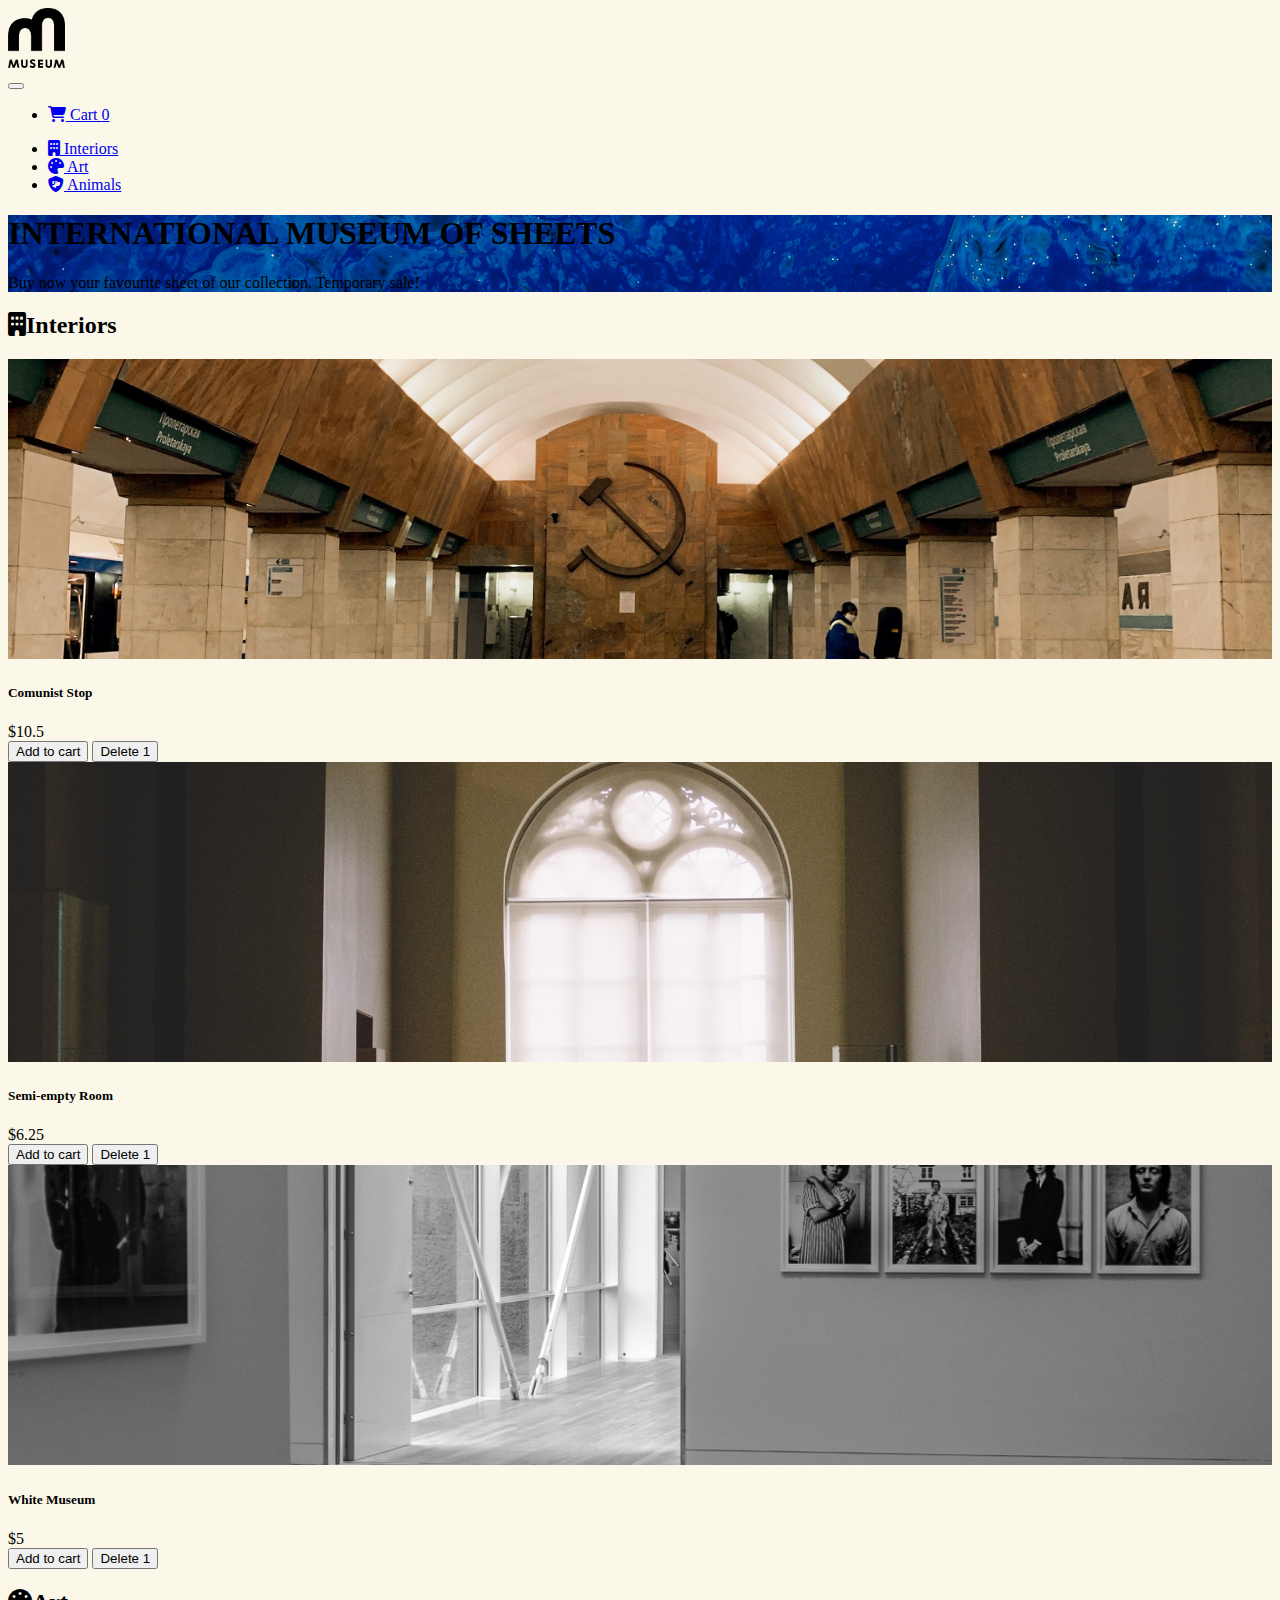
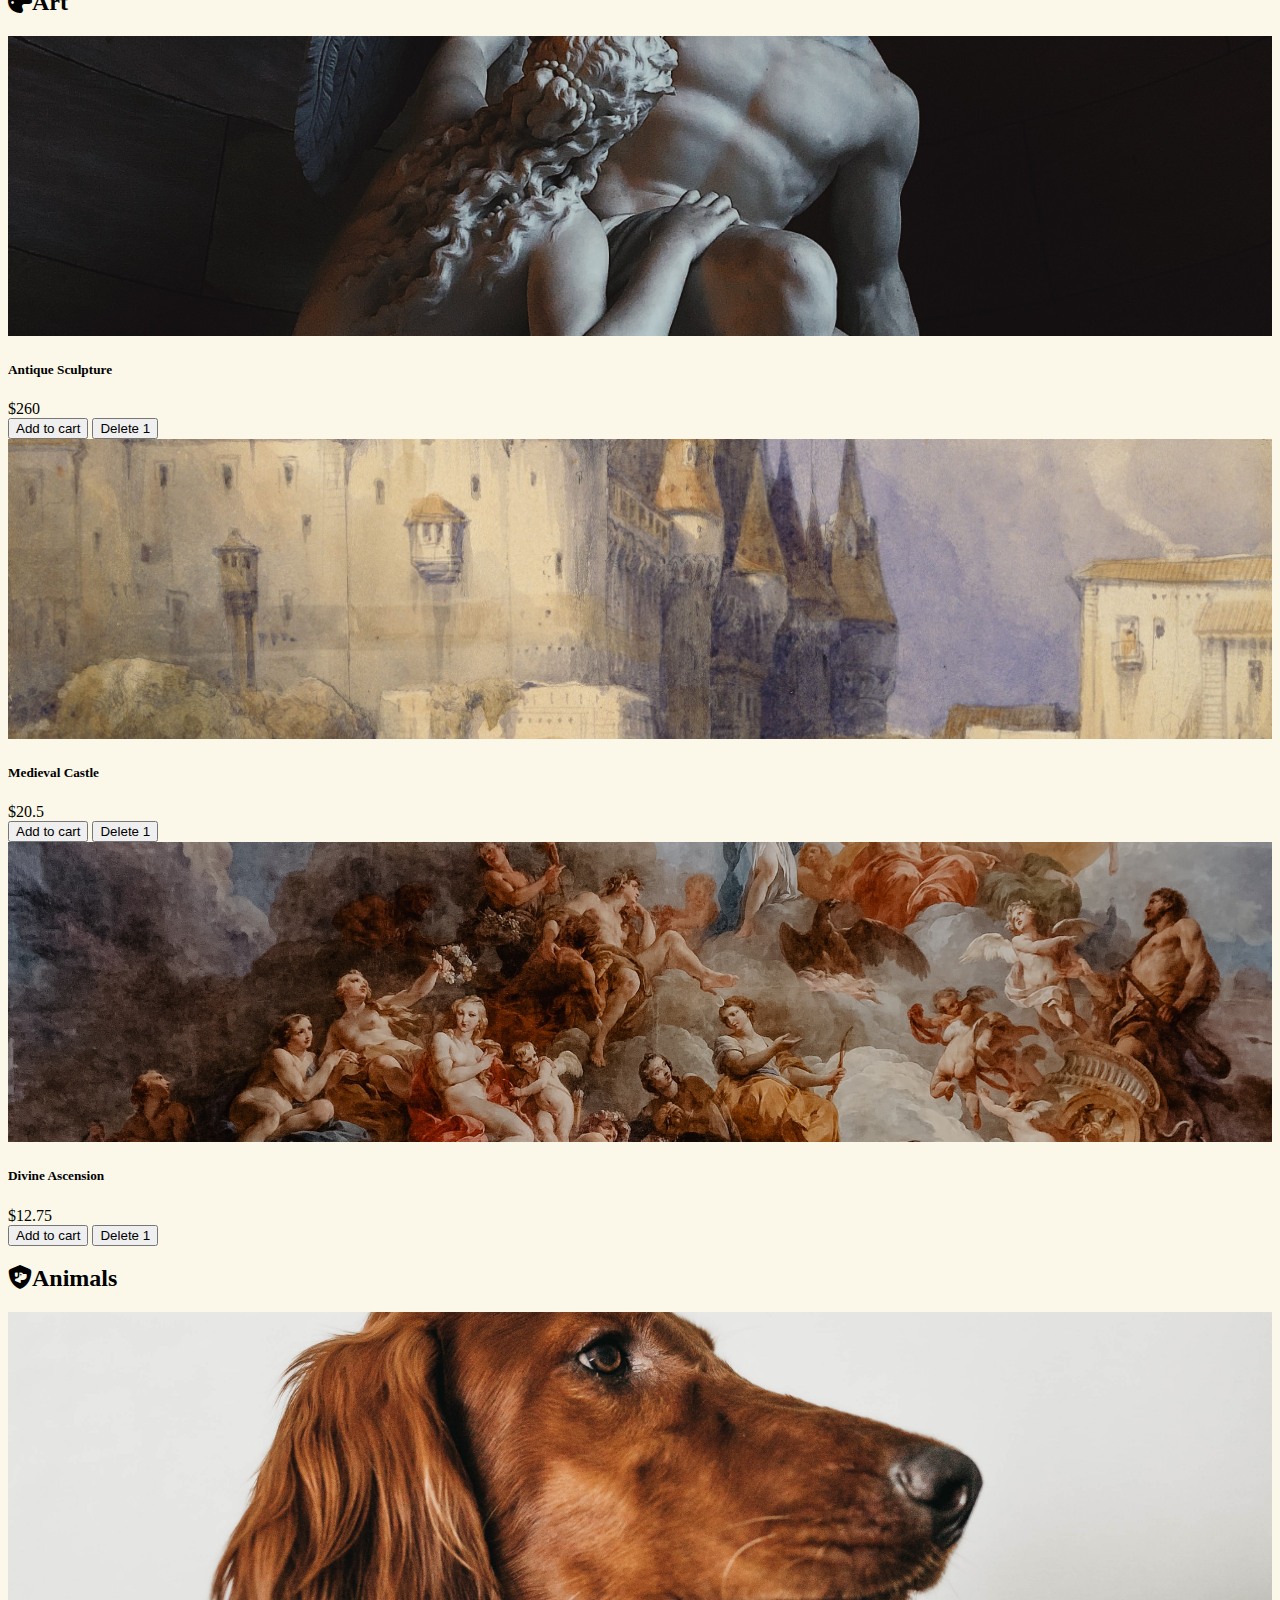
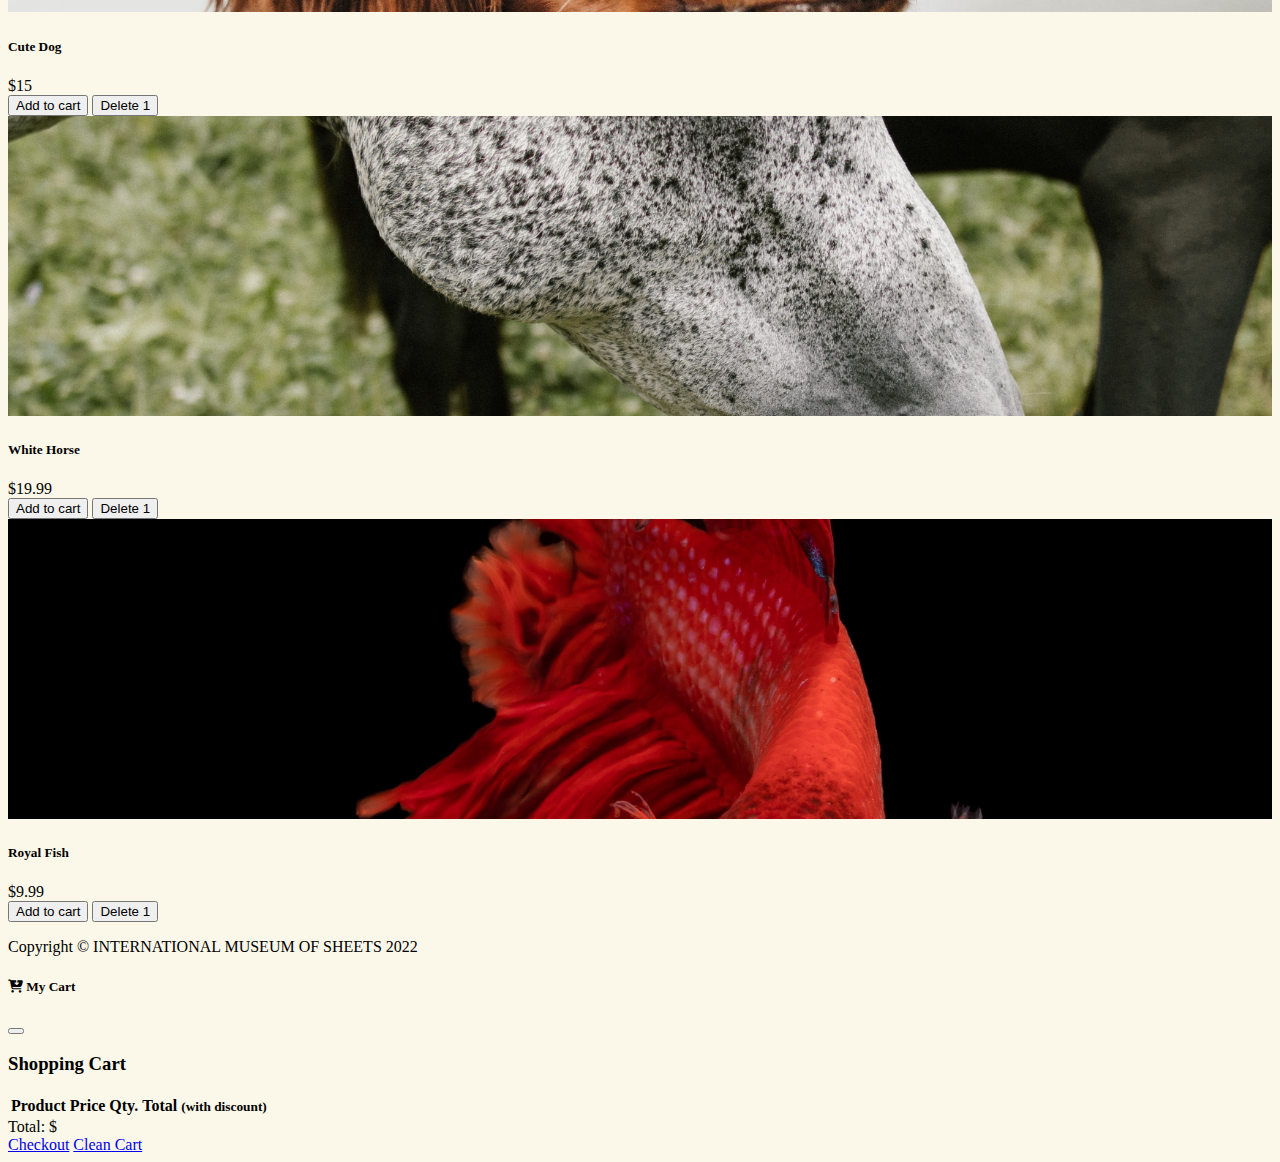
<file: index.html>
<!DOCTYPE html>
<html lang="en">
    <head>
        <meta charset="utf-8" />
        <meta name="viewport" content="width=device-width, initial-scale=1, shrink-to-fit=no" />
        <meta name="description" content="" />
        <meta name="author" content="" />
        <title>IMS</title>
        <!-- Favicon-->
        <link rel="icon" type="image/x-icon" href="images/favicon.ico" />
		<link href="https://cdn.jsdelivr.net/npm/bootstrap@5.1.3/dist/css/bootstrap.min.css" rel="stylesheet" integrity="sha384-1BmE4kWBq78iYhFldvKuhfTAU6auU8tT94WrHftjDbrCEXSU1oBoqyl2QvZ6jIW3" crossorigin="anonymous">

		<!-- Bootstrap icons-->
		<link rel="stylesheet" href="https://use.fontawesome.com/releases/v5.8.1/css/all.css"
    		integrity="sha384-50oBUHEmvpQ+1lW4y57PTFmhCaXp0ML5d60M1M7uH2+nqUivzIebhndOJK28anvf" crossorigin="anonymous">
		<link rel="stylesheet" href="https://cdnjs.cloudflare.com/ajax/libs/font-awesome/6.1.1/css/all.min.css">
        <!-- Core theme CSS (includes Bootstrap)-->
		<link rel="stylesheet" type="text/css" href="./css/styles_index.css" />
    </head>
    <body data-bs-spy="scroll" data-bs-target="#navbar-example2" data-bs-offset="50" style="background-color: rgba(250, 245, 225, 0.75)">
        <!-- Navigation-->
		<nav class="navbar py-3 py-lg-0 navbar-light bg-light navbar-expand-lg" id="navbar-example2">
			 <div class="container d-flex">
				 <a class="navbar-brand" href="#!"><img src="./images/Logo_museum_2017.png" class="logo" alt="" height="60em"/></a>
				 <div class="d-flex flex-row order-lg-last align-items-center">
				 
					 <button type="button" class="navbar-toggler order-last collapsed" data-bs-toggle="collapse" data-bs-target="#navbar" aria-expanded="false" aria-controls="navbar">
						 <span class="navbar-toggler-icon"></span>
					 </button>
					 <ul class="navbar-nav me-3 me-lg-0 d-flex flex-row align-items-center">
						 <li class="dropdown search-dropdown nav-item py-lg-3">						 
							 <a href="javascript:void(0)" class="btn btn-outline-dark flex-center" type="button" data-bs-toggle="modal" data-bs-target="#cartModal" onclick="open_modal()" data-bs-auto-close="outside">
								<i class="fas fa-shopping-cart me-1"></i> Cart <span class="badge bg-dark text-white ms-1 rounded-pill" id="count_product">0</span>
							 </a>
						 </li>
					 </ul>
				 </div>

				 <div id="navbar" class="navbar-collapse collapse">

					 <ul class="navbar-nav me-auto mb-4 mb-lg-0 ms-lg-5">
						 <li class="nav-item">
						  <a class="nav-link" href="#interiors"><i class="fa-solid fa-building"></i> Interiors</a>
						</li>
						<li class="nav-item">
						  <a class="nav-link" href="#art"><i class="fa-solid fa-palette"></i> Art</a>
						</li>
						<li class="nav-item">
						  <a class="nav-link" href="#animals"><i class="fa-solid fa-shield-dog"></i> Animals</a>
						</li>

					 </ul>
				 </div>
			 </div>
		 </nav>

        <!-- Header-->
        <header class="bg-dark py-5" style="background-image: url('./images/pawel-czerwinski-g0eRErPBoTA-unsplash.jpg'); background-size: cover;">
            <div class="container px-4 px-lg-5 my-5">
                <div class="text-center text-white";>
                    <h1 class="display-4 fw-bolder">INTERNATIONAL MUSEUM OF SHEETS</h1>
                    <p class="lead fw-normal text-white-60 mb-0">Buy now your favourite sheet of our collection. Temporary sale! </p>
                </div>
            </div>
        </header>
		<!-- Section-->
		<section class="pt-5" id="interiors">
			<h2 class="text-center"><i class="fa-solid fa-building pe-3"></i>Interiors</h2>
			<div class="container px-4 px-lg-5 mt-5">
				<div class="row gx-4 gx-lg-5 row-cols-2 row-cols-md-3 row-cols-xl-4 justify-content-center">
					<div class="col mb-5">
						<div class="card h-100">
							<img class="card-img-top" src="./images/mehrnaz-taghavishavazi-Ed7N90_a7yM-unsplash.jpg" alt="..." />
							<div class="card-body p-4">
								<div class="text-center">
									<h5 class="fw-bolder">Comunist Stop</h5>
									$10.5
								</div>
							</div>
							<div class="card-footer p-4 pt-0 border-top-0 bg-transparent">
								<div class="text-center"><button type="button" onclick="addToCart(1)" class="btn btn-outline-dark">Add to cart</button>
									<button type="button" onclick="removeFromCart(1)" class="btn btn-secondary">Delete 1</button></div>
							</div>
						</div>
					</div>
					<div class="col mb-5">
						<div class="card h-100">
							<img class="card-img-top" src="./images/ashim-d-silva-rZZorucsims-unsplash.jpg" alt="..." />
							<div class="card-body p-4">
								<div class="text-center">
									<h5 class="fw-bolder">Semi-empty Room</h5>
									$6.25
								</div>
							</div>
							<div class="card-footer p-4 pt-0 border-top-0 bg-transparent">
								<div class="text-center"><button type="button" onclick="addToCart(2)" class="btn btn-outline-dark">Add to cart</button>
									<button type="button" onclick="removeFromCart(2)" class="btn btn-secondary">Delete 1</button></div>
							</div>
						</div>
					</div>
					<div class="col mb-5">
						<div class="card h-100">
							<img class="card-img-top" src="./images/mihai-moisa-8R7vpnDqRVU-unsplash.jpg" alt="..." />
							<div class="card-body p-4">
								<div class="text-center">
									<h5 class="fw-bolder">White Museum</h5>
									$5
								</div>
							</div>
							<div class="card-footer p-4 pt-0 border-top-0 bg-transparent">
								<div class="text-center"><button type="button" onclick="addToCart(3)" class="btn btn-outline-dark">Add to cart</button>
									<button type="button" onclick="removeFromCart(3)" class="btn btn-secondary">Delete 1</button></div>
							</div>
						</div>
					</div>
	   
				</div>
			</div>
		</section>
		<section class="pt-5" id="art">
			 <h2 class="text-center"><i class="fa-solid fa-palette pe-3"></i>Art</h2>
			<div class="container px-4 px-lg-5 mt-5">
				<div class="row gx-4 gx-lg-5 row-cols-2 row-cols-md-3 row-cols-xl-4 justify-content-center">
					<div class="col mb-5">
						<div class="card h-100">
							<img class="card-img-top" src="./images/pavel-nekoranec-I__QKQLMIKs-unsplash.jpg" alt="..." />
							<div class="card-body p-4">
								<div class="text-center">
									<h5 class="fw-bolder">Antique Sculpture</h5>
									$260
								</div>
							</div>
							<div class="card-footer p-4 pt-0 border-top-0 bg-transparent">
								<div class="text-center"><button type="button" onclick="addToCart(4)" class="btn btn-outline-dark">Add to cart</button>
									<button type="button" onclick="removeFromCart(4)" class="btn btn-secondary">Delete 1</button></div>
							</div>
						</div>
					</div>
					<div class="col mb-5">
						<div class="card h-100">
							<img class="card-img-top" src="./images/birmingham-museums-trust-sJr8LDyEf7k-unsplash.jpg" alt="..." />
							<div class="card-body p-4">
								<div class="text-center">
									<h5 class="fw-bolder">Medieval Castle</h5>
									$20.5
								</div>
							</div>
							<div class="card-footer p-4 pt-0 border-top-0 bg-transparent">
								<div class="text-center"><button type="button" onclick="addToCart(5)" class="btn btn-outline-dark">Add to cart</button>
									<button type="button" onclick="removeFromCart(5)" class="btn btn-secondary">Delete 1</button></div>
							</div>
						</div>
					</div>
					<div class="col mb-5">
						<div class="card h-100">
							<img class="card-img-top" src="./images/adrianna-geo-1rBg5YSi00c-unsplash.jpg" alt="..." />
							<div class="card-body p-4">
								<div class="text-center">
									<h5 class="fw-bolder">Divine Ascension</h5>
									$12.75
								</div>
							</div>
							<div class="card-footer p-4 pt-0 border-top-0 bg-transparent">
								<div class="text-center"><button type="button" onclick="addToCart(6)" class="btn btn-outline-dark">Add to cart</button>
									<button type="button" onclick="removeFromCart(6)" class="btn btn-secondary">Delete 1</button></div>
							</div>
						</div>
					</div>
	   
				</div>
			</div>
		</section>
		<section class="pt-5" id="animals">
			 <h2 class="text-center"><i class="fa-solid fa-shield-dog pe-3"></i>Animals</h2>
			<div class="container px-4 px-lg-5 mt-5">
				<div class="row gx-4 gx-lg-5 row-cols-2 row-cols-md-3 row-cols-xl-4 justify-content-center">
					<div class="col mb-5">
						<div class="card h-100">
							<img class="card-img-top" src="./images/camylla-battani-zSCoQkrLMOE-unsplash.jpg" alt="..." />
							<div class="card-body p-4">
								<div class="text-center">
									<h5 class="fw-bolder">Cute Dog</h5>
									$15
								</div>
							</div>
							<div class="card-footer p-4 pt-0 border-top-0 bg-transparent">
								<div class="text-center"><button type="button" onclick="addToCart(7)" class="btn btn-outline-dark">Add to cart</button>
									<button type="button" onclick="removeFromCart(7)" class="btn btn-secondary">Delete 1</button></div>
							</div>
						</div>
					</div>
					<div class="col mb-5">
						<div class="card h-100">
							<img class="card-img-top" src="./images/anton-darius-qNnnhapbyKA-unsplash.jpg" alt="..."/>
							<div class="card-body p-4">
								<div class="text-center">
									<h5 class="fw-bolder">White Horse</h5>
									$19.99
								</div>
							</div>
							<div class="card-footer p-4 pt-0 border-top-0 bg-transparent">
								<div class="text-center"><button type="button" onclick="addToCart(8)" class="btn btn-outline-dark">Add to cart</button>
									<button type="button" onclick="removeFromCart(8)" class="btn btn-secondary">Delete 1</button></div>
							</div>
						</div>
					</div>
					<div class="col mb-5">
						<div class="card h-100">
							<img class="card-img-top" src="./images/kyaw-tun-RAifY0OJe4w-unsplash.jpg" alt="..." />
							<div class="card-body p-4">
								<div class="text-center">
									<h5 class="fw-bolder">Royal Fish</h5>
									$9.99
								</div>
							</div>
							<div class="card-footer p-4 pt-0 border-top-0 bg-transparent">
								<div class="text-center"><button type="button" onclick="addToCart(9)" class="btn btn-outline-dark">Add to cart</button>
									<button type="button" onclick="removeFromCart(9)" class="btn btn-secondary">Delete 1</button></div>
							</div>
						</div>
					</div>
	   
				</div>
			</div>
		</section>
	
        <!-- Footer-->
        <footer class="py-3 bg-dark">
            <div class="container"><p class="m-0 text-center text-white">Copyright &copy; INTERNATIONAL MUSEUM OF SHEETS 2022</p></div>
        </footer>
		
		<div class="modal fade" id="cartModal" tabindex="-1" aria-labelledby="exampleModalLabel" aria-hidden="true">
		  <div class="modal-dialog">
			<div class="modal-content">
			  <div class="modal-header">
				<h5 class="modal-title" id="exampleModalLabel"><i class="fas fa-cart-arrow-down"></i> My Cart</h5>
				<button type="button" class="btn-close" data-bs-dismiss="modal" aria-label="Close"></button>
			  </div>
			  <div class="modal-body">
				  <h3 class="text-center bill px-5">Shopping Cart</h3>
				  <table class="table">
					<thead>
						<tr>
						  <th scope="col">Product</th>
						  <th scope="col">Price</th>
						  <th scope="col">Qty.</th>
						  <th scope="col">Total <small>(with discount)</small></th>
						</tr>
					  </thead>
					  <tbody id="cart_list">
					  </tbody>
				  </table>
				  <div class="text-center fs-3">
					Total: $<span id="total_price"></span>
				  </div>
				  <div class="text-center"> 
					<a href="checkout.html" class="btn btn-primary m-3">Checkout</a>
					<a href="javascript:void(0)" onclick="cleanCart()" class="btn btn-primary m-3">Clean Cart</a>
				  </div>
			  </div>
			</div>
		  </div>
		</div>
	
        <!-- Bootstrap core JS-->
        <script src="https://cdn.jsdelivr.net/npm/bootstrap@5.1.3/dist/js/bootstrap.bundle.min.js" integrity="sha384-ka7Sk0Gln4gmtz2MlQnikT1wXgYsOg+OMhuP+IlRH9sENBO0LRn5q+8nbTov4+1p" crossorigin="anonymous"></script>

        <!-- Core theme JS-->
        <script src="js/shop.js"></script>
		<script src="js/checkout.js"></script>
    </body>
</html>
</file>
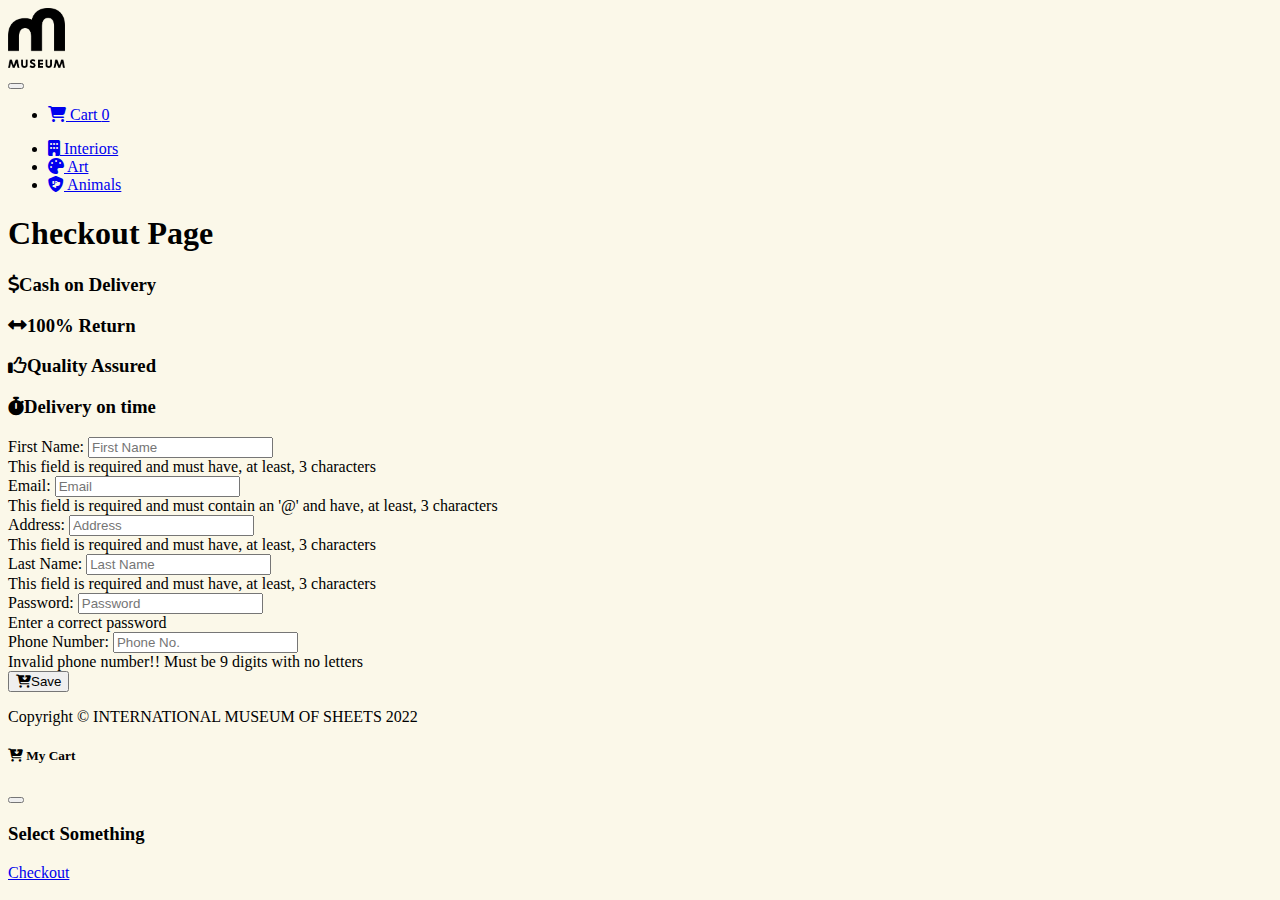
<file: checkout.html>
<!DOCTYPE html>
<html lang="en">

<head>
	<meta charset="utf-8" />
	<meta name="viewport" content="width=device-width, initial-scale=1, shrink-to-fit=no" />
	<meta name="description" content="" />
	<meta name="author" content="" />
	<title>Checkout</title>
	<!-- Favicon-->
	<link rel="icon" type="image/x-icon" href="images/favicon.ico" />
	<link href="https://cdn.jsdelivr.net/npm/bootstrap@5.0.2/dist/css/bootstrap.min.css" rel="stylesheet"
		integrity="sha384-EVSTQN3/azprG1Anm3QDgpJLIm9Nao0Yz1ztcQTwFspd3yD65VohhpuuCOmLASjC" crossorigin="anonymous">
	<link rel="stylesheet" href="https://cdnjs.cloudflare.com/ajax/libs/font-awesome/6.1.1/css/all.min.css">

	<!-- Bootstrap icons-->
	<link rel="stylesheet" href="https://use.fontawesome.com/releases/v5.8.1/css/all.css"
		integrity="sha384-50oBUHEmvpQ+1lW4y57PTFmhCaXp0ML5d60M1M7uH2+nqUivzIebhndOJK28anvf" crossorigin="anonymous">
	<!-- Core theme CSS (includes Bootstrap)-->
</head>

<body style="background-color: rgba(250, 245, 225, 0.75)">
	<!-- Navigation-->
	<nav class="navbar py-3 py-lg-0 navbar-light bg-light navbar-expand-lg" id="navbar-example2">
		<div class="container d-flex">
			<a class="navbar-brand" href="./index.html#!"><img src="./images/Logo_museum_2017.png" class="logo" alt="" height="60em"/></a>
			<div class="d-flex flex-row order-lg-last align-items-center">

				<button type="button" class="navbar-toggler order-last collapsed" data-bs-toggle="collapse"
					data-bs-target="#navbar" aria-expanded="false" aria-controls="navbar">
					<span class="navbar-toggler-icon"></span>
				</button>
				<ul class="navbar-nav me-3 me-lg-0 d-flex flex-row align-items-center">
					<li class="dropdown search-dropdown nav-item py-lg-3">
						<a href="javascript:void(0)" class="btn btn-outline-dark flex-center" type="button" data-bs-toggle="modal"
							data-bs-target="#cartModal" onclick="open_modal()" data-bs-auto-close="outside">
							<i class="fas fa-shopping-cart me-1"></i> Cart <span class="badge bg-dark text-white ms-1 rounded-pill"
								id="count_product">0</span>
						</a>
					</li>
				</ul>
			</div>

			<div id="navbar" class="navbar-collapse collapse">

				<ul class="navbar-nav me-auto mb-4 mb-lg-0 ms-lg-5">
					<li class="nav-item">
					 <a class="nav-link" href="./index.html#interiors"><i class="fa-solid fa-building"></i> Interiors</a>
				   </li>
				   <li class="nav-item">
					 <a class="nav-link" href="./index.html#art"><i class="fa-solid fa-palette"></i> Art</a>
				   </li>
				   <li class="nav-item">
					 <a class="nav-link" href="./index.html#animals"><i class="fa-solid fa-shield-dog"></i> Animals</a>
				   </li>

				</ul>
			</div>
		</div>
	</nav>
	<div class="container">
		<h1 class="text-center head m-4">Checkout Page</h1>

		<div class="row mr-0">
			<div class="col-sm-6">
				<h3 class="my-3 bord shadow text-center"><i class="fas fa-dollar-sign p-2"></i>Cash on Delivery</h3>
			</div>
			<div class="col-sm-6 ">
				<h3 class="my-3 bord shadow text-center"><i class="fas fa-arrows-alt-h p-2"></i>100% Return</h3>
			</div>
		</div>

		<div class="row mr-0">
			<div class="col-sm-6">
				<h3 class="my-3 bord shadow text-center"><i class="far fa-thumbs-up p-2"></i>Quality Assured</h3>
			</div>
			<div class="col-sm-6 ">
				<h3 class="my-3 bord shadow text-center"><i class="fas fa-stopwatch p-2"></i>Delivery on time</h3>
			</div>
		</div>
		<form class="form">
			<div class="row bord p-5 shadow m-5">
				<div class="col-sm-6">
					<div class="mt-3">
						<label for="fName" class="form-label">First Name:</label>
						<input id="fName" class="form-control ml-3" type="text" placeholder="First Name" />
						<div id="errorName" class="invalid-feedback">This field is required and must have, at least, 3 characters
						</div>
					</div>
					<div class="mt-3 ">
						<label for="fEmail" class="form-label">Email:</label>
						<input id="fEmail" class="form-control ml-3" type="email" placeholder="Email" minlength="3" />
						<div id="errorEmail" class="invalid-feedback">This field is required and must contain an '@' and have, at
							least, 3 characters</div>
					</div>
					<div class="mt-3 ">
						<label for="fAddress" class="form-label">Address:</label>
						<input id="fAddress" class="form-control" type="text" placeholder="Address" minlength="3" />
						<div id="errorAddress" class="invalid-feedback">This field is required and must have, at least, 3 characters
						</div>
					</div>
				</div>
				<div class="col-sm-6">
					<div class="mt-3">
						<label for="fLastN" class="form-label">Last Name:</label>
						<input id="fLastN" class="form-control" type="text" placeholder="Last Name" minlength="3" />
						<div id="errorLastN" class="invalid-feedback">This field is required and must have, at least, 3 characters
						</div>
					</div>
					<div class="mt-3">
						<label for="fPassword" class="form-label">Password:</label>
						<input id="fPassword" class="form-control" title="(4-8 characters)" type="password" minlength="4"
							maxlength="8" placeholder="Password" />
						<div id="errorPassword" class="invalid-feedback">Enter a correct password</div>
					</div>
					<div class="mt-3">
						<label for="fPhone" class="form-label">Phone Number:</label>
						<input id="fPhone" class="form-control" type="number" placeholder="Phone No." />
						<div id="errorPhone" class="invalid-feedback">Invalid phone number!! Must be 9 digits with no letters</div>
					</div>
				</div>
				<div class="col-12 mt-4 final">
					<button type="button" id="btn" class="p-2 px-4 btn btn-primary shadow-lg" onclick="validate()">
						<i class="fas fa-cart-arrow-down p-2"></i>Save
					</button>
				</div>
			</div>
		</form>

	</div>


	<!-- Footer-->
	<footer class="py-3 bg-dark">
		<div class="container">
			<p class="m-0 text-center text-white">Copyright &copy; INTERNATIONAL MUSEUM OF SHEETS 2022</p>
		</div>
	</footer>

	<div class="modal fade" id="cartModal" tabindex="-1" aria-labelledby="exampleModalLabel" aria-hidden="true">
		<div class="modal-dialog">
			<div class="modal-content">
				<div class="modal-header">
					<h5 class="modal-title" id="exampleModalLabel"><i class="fas fa-cart-arrow-down"></i> My Cart</h5>
					<button type="button" class="btn-close" data-bs-dismiss="modal" aria-label="Close"></button>
				</div>
				<div class="modal-body">
					<div>
						<ul class="list">

						</ul>
						<div>
							<h3 class="text-center bill px-5">Select Something</h3>
						</div>
						<div class="text-center">
							<a href="checkout.html" class="btn btn-primary m-3">Checkout</a>
						</div>
					</div>
				</div>
			</div>
		</div>
	</div>

	<!-- Bootstrap core JS-->
	<script src="https://cdn.jsdelivr.net/npm/bootstrap@5.0.2/dist/js/bootstrap.bundle.min.js"
		integrity="sha384-MrcW6ZMFYlzcLA8Nl+NtUVF0sA7MsXsP1UyJoMp4YLEuNSfAP+JcXn/tWtIaxVXM"
		crossorigin="anonymous"></script>

	<!-- Core theme JS-->
	<script src="js/shop.js"></script>
	<script src="js/checkout.js"></script>
</body>

</html>
</file>
<file: css/styles_index.css>
.card-img-top {
  width: 100%; 
  height: 300px;
  object-fit: cover;
  }
</file>
